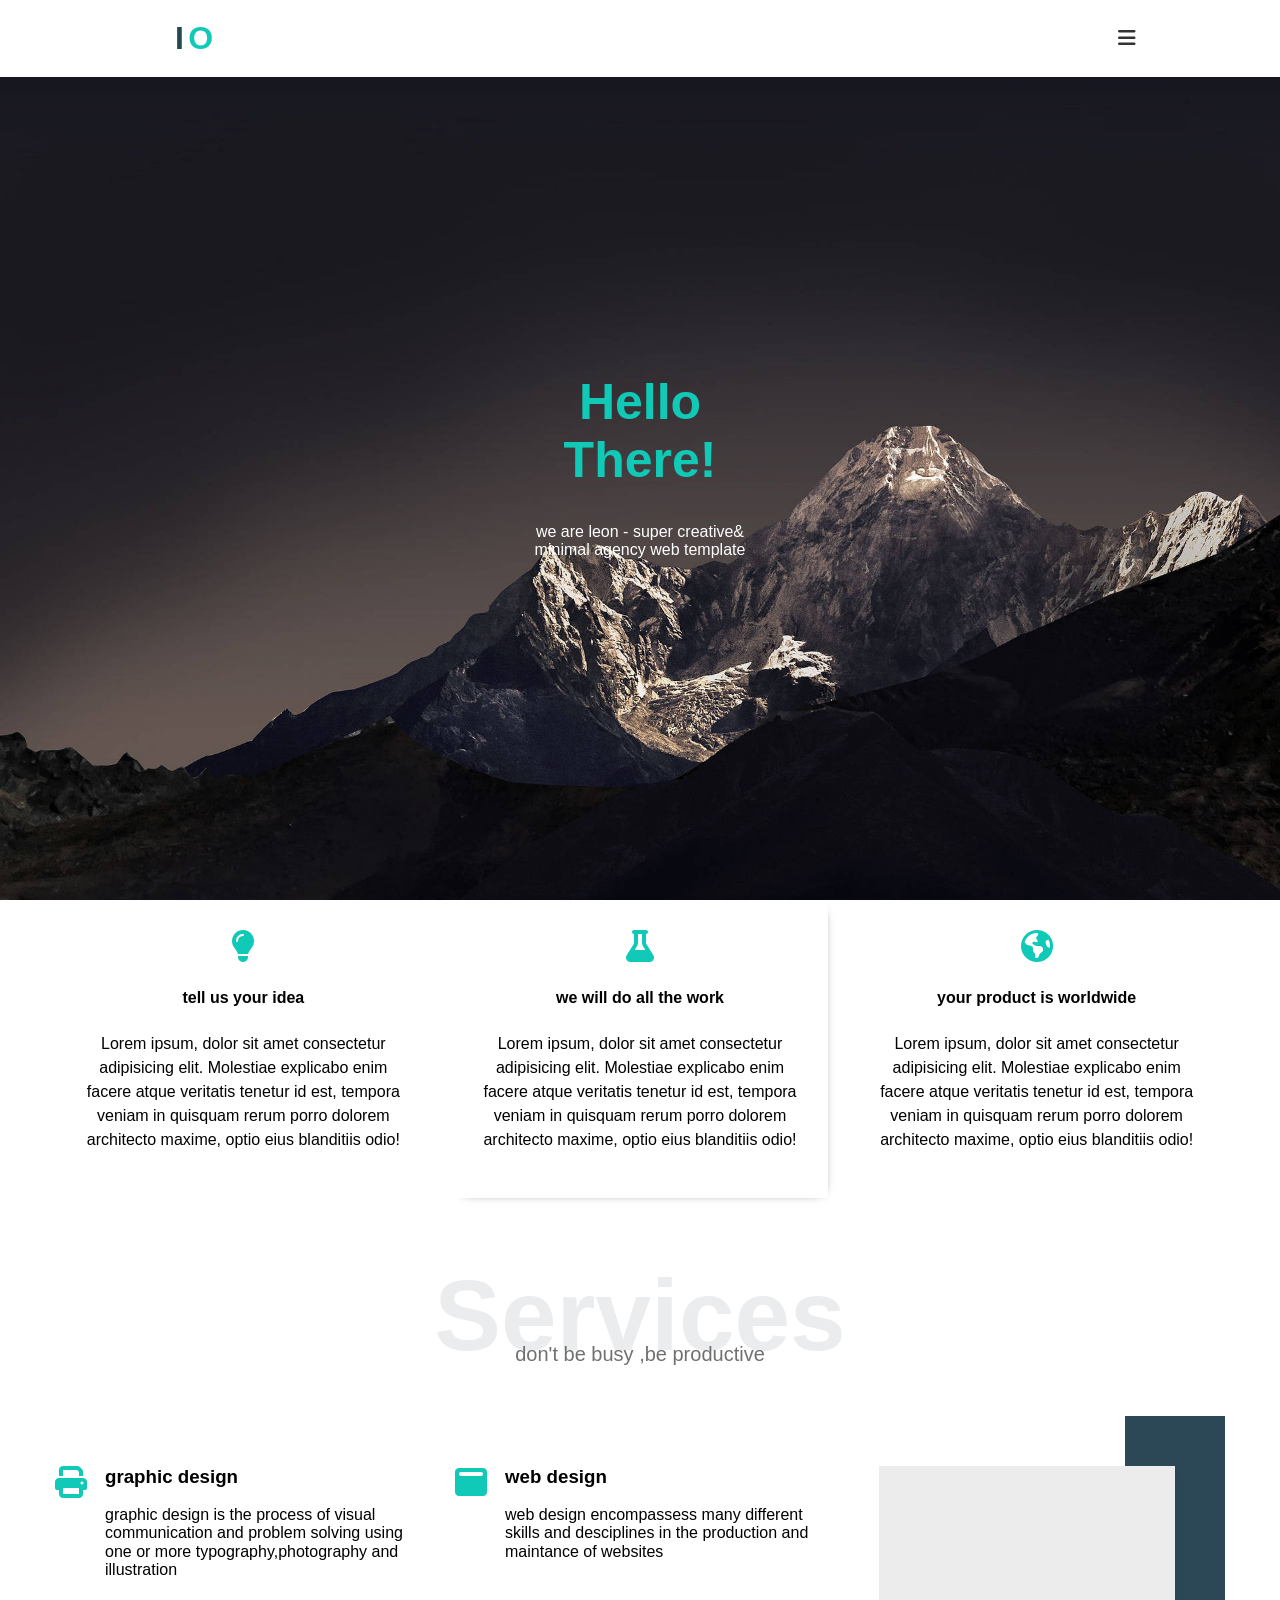
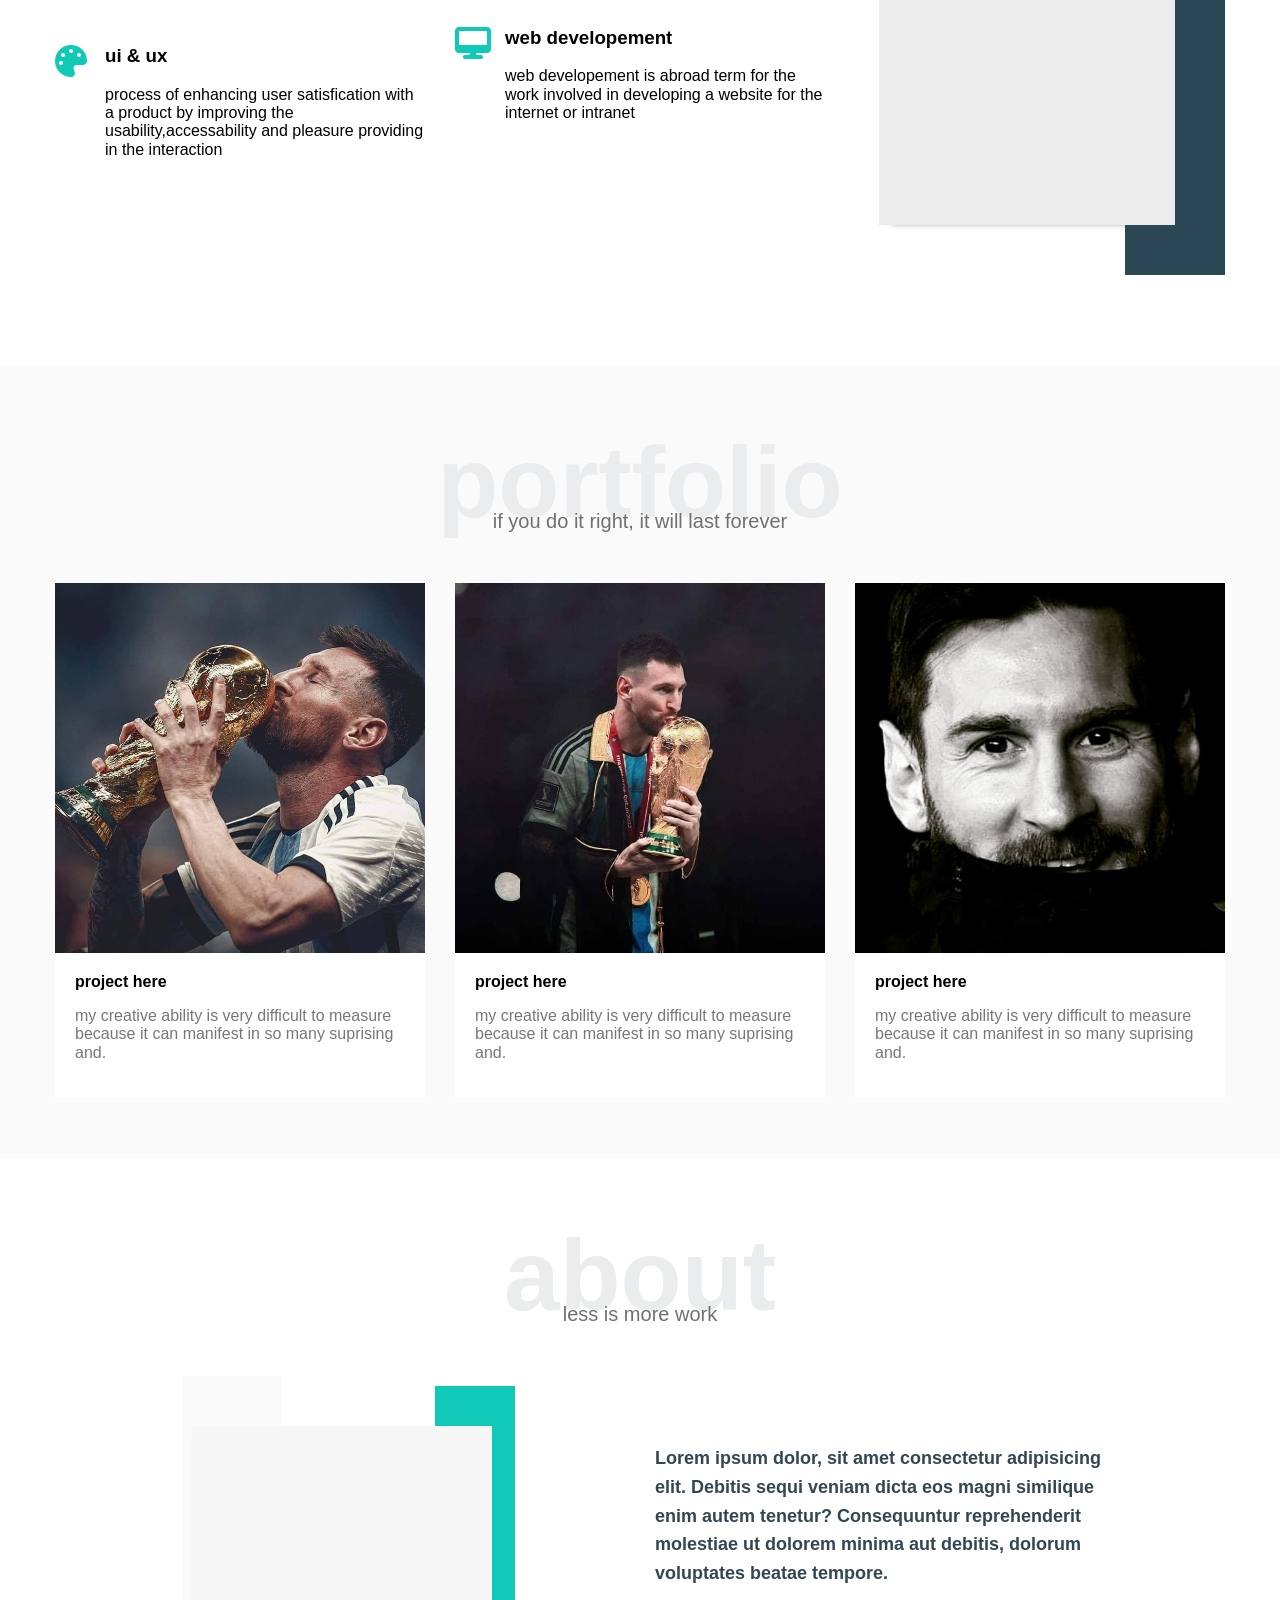
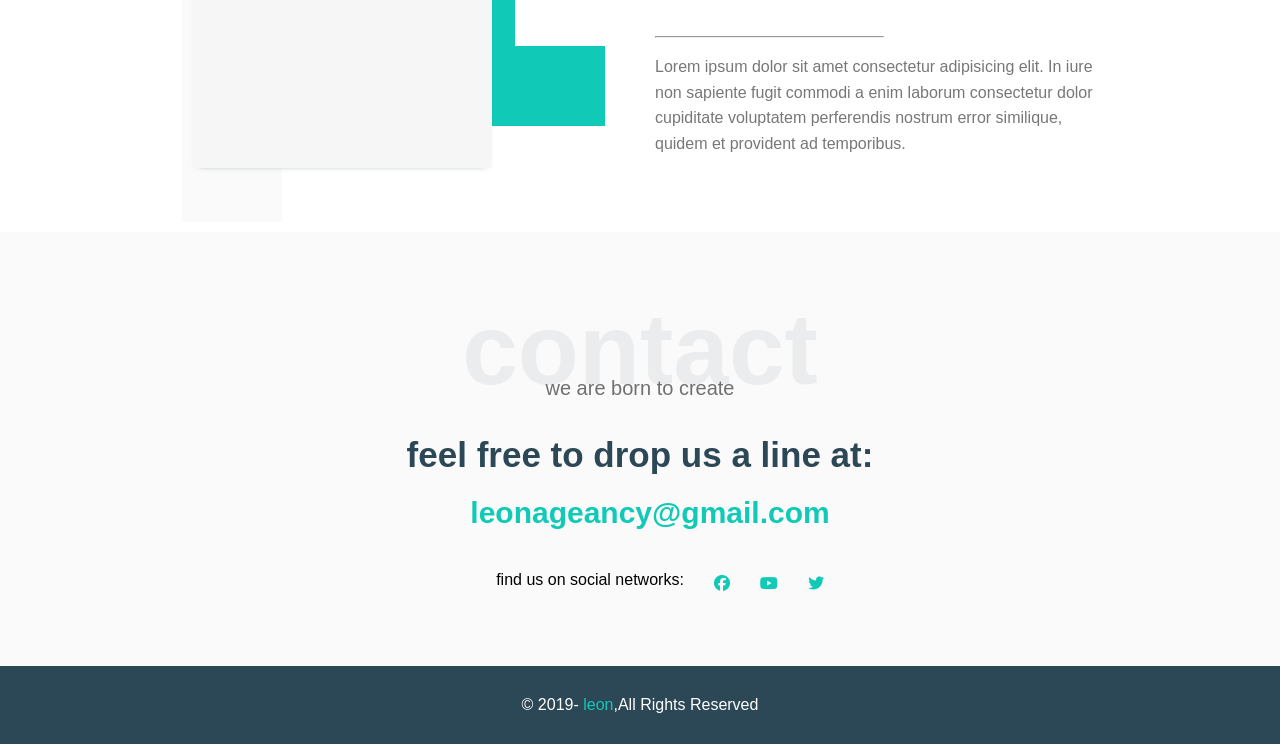
<file: index.html>
<!DOCTYPE html>
<html lang="en">
<head>
    <meta charset="UTF-8">
    <meta name="viewport" content="width=device-width, initial-scale=1.0">
    <link rel="stylesheet" href="css/leon.css">
    <link rel="stylesheet" href="css/normalize.css">
    <link rel="stylesheet" href="https://cdnjs.cloudflare.com/ajax/libs/font-awesome/6.6.0/css/all.min.css"
        integrity="sha512-Kc323vGBEqzTmouAECnVceyQqyqdsSiqLQISBL29aUW4U/M7pSPA/gEUZQqv1cwx4OnYxTxve5UMg5GT6L4JJg=="
        crossorigin="anonymous" referrerpolicy="no-referrer" />
    <title>leon</title>
</head>
<body>
    <!-- start nav -->
    <div class="navbar">
        <div class="shapes">
            <span class="i">I</span>
            <span class="o">O</span>
        </div>       
        <div class="links">
            <div class="icon">
                <i class="fa-solid fa-bars fa-lg"></i>
            </div>
            <div class="list">
                <ul>
                    <li><a href="#services">services</a></li>
                    <li><a href="#portfolio">portfolio</a></li>
                    <li><a href="#about">about</a></li>
                    <li><a href="#contact">contact</a></li>
                </ul>
            </div>
        </div>
    </div>
    <!-- end nav -->
    <!-- start hello -->
    <div class="resept">
        <div class="hello">
            <h1>hello there!</h1>
            <p>we are leon - super creative& minimal agency web template</p> 
        </div>   
    </div>
    <!-- end hello -->
    <div class="sections">
        <div class="container">
            <div><i class="fa-solid fa-lightbulb fa-2x"></i>
                <h4>tell us your idea</h4>
                <p>Lorem ipsum, dolor sit amet consectetur adipisicing elit. Molestiae explicabo enim facere atque veritatis tenetur id est, tempora veniam in quisquam rerum porro dolorem architecto maxime, optio eius blanditiis odio!</p>
            </div>
            <div class="shadow"> <i class="fa-solid fa-flask fa-2x"></i>
                <h4>we will do all the work</h4>
                <p>Lorem ipsum, dolor sit amet consectetur adipisicing elit. Molestiae explicabo enim facere atque veritatis tenetur id est, tempora veniam in quisquam rerum porro dolorem architecto maxime, optio eius blanditiis odio!</p>
            </div>
            <div><i class="fa-solid fa-earth-americas fa-2x"></i>
                <h4>your product is worldwide</h4>
                <p>Lorem ipsum, dolor sit amet consectetur adipisicing elit. Molestiae explicabo enim facere atque veritatis tenetur id est, tempora veniam in quisquam rerum porro dolorem architecto maxime, optio eius blanditiis odio!</p>
            </div>
        </div>
    </div>
    <!-- start services -->
    <div class="services" id="services">
        <div class="container">
            <h2 class="special-heading">Services</h2>
            <p>don't be busy ,be productive</p>
            <div class="content">
                <div class="colum">
                    <div class="ser-iden">
                        <i class="fa-solid fa-print fa-2x"></i>
                        <div class="text">
                            <h3>graphic design</h3>
                            <p>graphic design is the process of visual communication and problem solving using one or more
                                typography,photography and illustration</p>
                        </div>
                    </div>
                    <div class="ser-iden">
                        <i class="fa-solid fa-palette fa-2x"></i>
                        <div class="text"><h3>ui & ux</h3>
                        <p>process of enhancing user satisfication with a product by improving the usability,accessability and pleasure
                            providing in the interaction</p>
                        </div>
                    </div>  
                </div>
                <div class="colum">
                    <div class="ser-iden">
                        <i class="fa-solid fa-window-maximize fa-2x"></i>
                        <div class="text">
                            <h3>web design</h3>
                            <p>web design encompassess many different skills and desciplines in the production and maintance of websites</p>
                        </div>    
                    </div>
                    <div class="ser-iden">
                        <i class="fa-solid fa-desktop fa-2x"></i>
                        <div class="text">
                            <h3>web developement</h3>
                            <p>web developement is abroad term for the work involved in developing a website for the internet or intranet</p>
                        </div>
                    </div>
                </div>
                <div class="colum">
                    <div class="image"></div>
                </div>
            </div>
        </div>
    </div>
    <div class="portfolio" id="portfolio">
        <div class="container">
            <h2 class="special-heading">portfolio</h2>
            <p>if you do it right, it will last forever</p>
            <div class="content">
                <div class="card">
                    <img src="images/FB_IMG_1671471545393.jpg" alt="">
                    <div class="text">
                        <h4>project here</h4>
                        <p>my creative ability is very difficult to measure because it can manifest in so many suprising and.</p>
                    </div>
                </div>
                <div class="card">
                    <img src="images/FB_IMG_1671519373834.jpg" alt="">
                    <div class="text">
                        <h4>project here</h4>
                        <p>my creative ability is very difficult to measure because it can manifest in so many suprising and.</p>
                    </div>
                </div>
                <div class="card">
                    <img src="images/IMG_20210803_124823_183.jpg" alt="">
                    <div class="text">
                        <h4>project here</h4>
                        <p>my creative ability is very difficult to measure because it can manifest in so many suprising and.</p>
                    </div>
                </div>
            </div>
        </div>
    </div>
    <div class="about" id="about">
        <div class="container">
            <h2 class="special-heading">about</h2>
            <p>less is more work</p>
            <div class="width80">
                <div class="content">
                    <div class="col">
                        <div class="imag">
                            <div class="in-image"></div>
                        </div>
                    </div>
                    <div class="col">
                        <p>Lorem ipsum dolor, sit amet consectetur adipisicing elit. Debitis sequi veniam dicta eos magni similique enim
                            autem tenetur? Consequuntur reprehenderit molestiae ut dolorem minima aut debitis, dolorum voluptates beatae
                            tempore.</p>
                        <hr>
                        <p>Lorem ipsum dolor sit amet consectetur adipisicing elit. In iure non sapiente fugit commodi a enim laborum
                            consectetur dolor cupiditate voluptatem perferendis nostrum error similique, quidem et provident ad
                            temporibus.</p>
                    </div>
                </div>
            </div>
        </div>
    </div>
    <div class="contact" id="contact">
        <div class="container">
            <h2 class="special-heading">contact</h2>
            <p>we are born to create</p>
            <div class="content">
                <div class="one"><p>feel free to drop us a line at:</p></div>
                <div class="two"><a href="https://google.com" target="_blank">leonageancy@gmail.com</a></div>
                <div class="three">
                    <p>find us on social networks:</p>
                    <i class="fa-brands fa-facebook"></i>
                    <i class="fa-brands fa-youtube"></i>
                    <i class="fa-brands fa-twitter"></i>
                </div>
            </div>
        </div>
    </div>
    <div class="foot">
        <div class="container">
            <footer>&copy; 2019- <span>leon</span>,All Rights Reserved</footer>
        </div>
    </div>

    
</body>
</html>
</file>
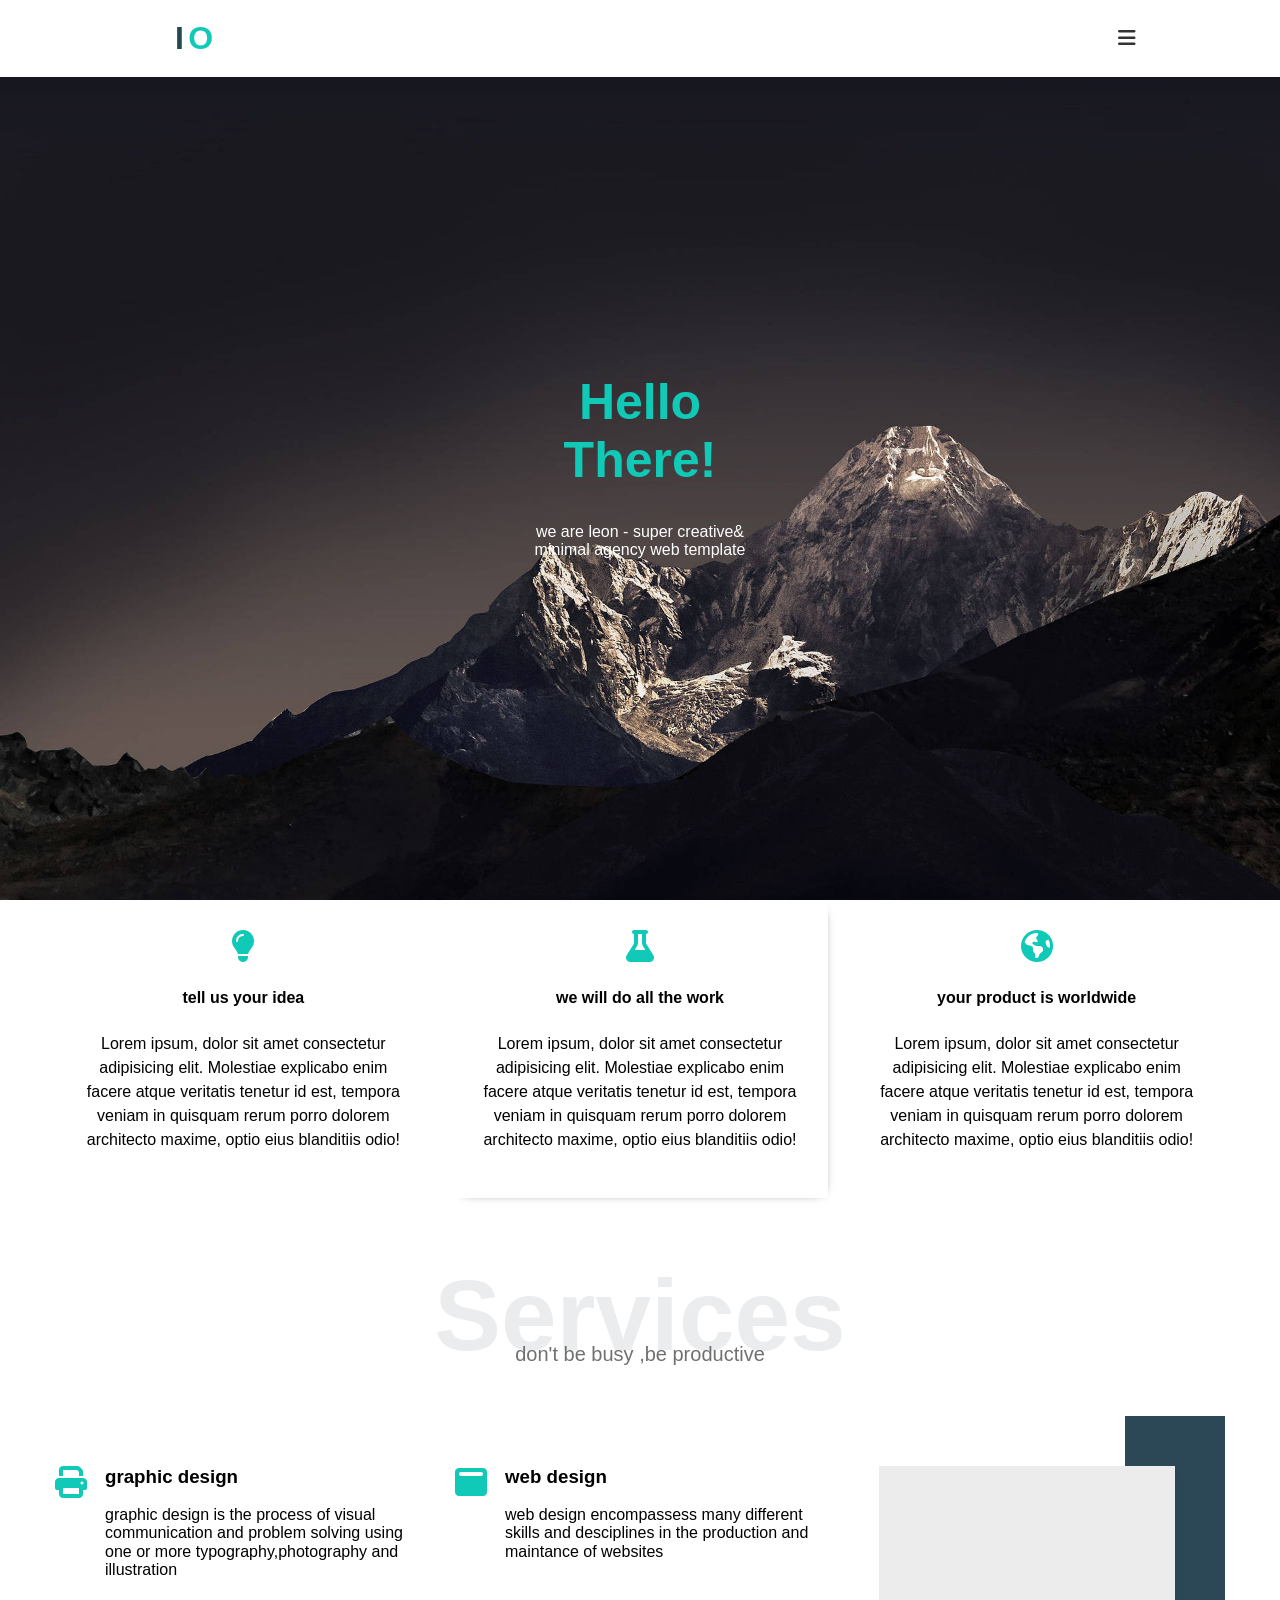
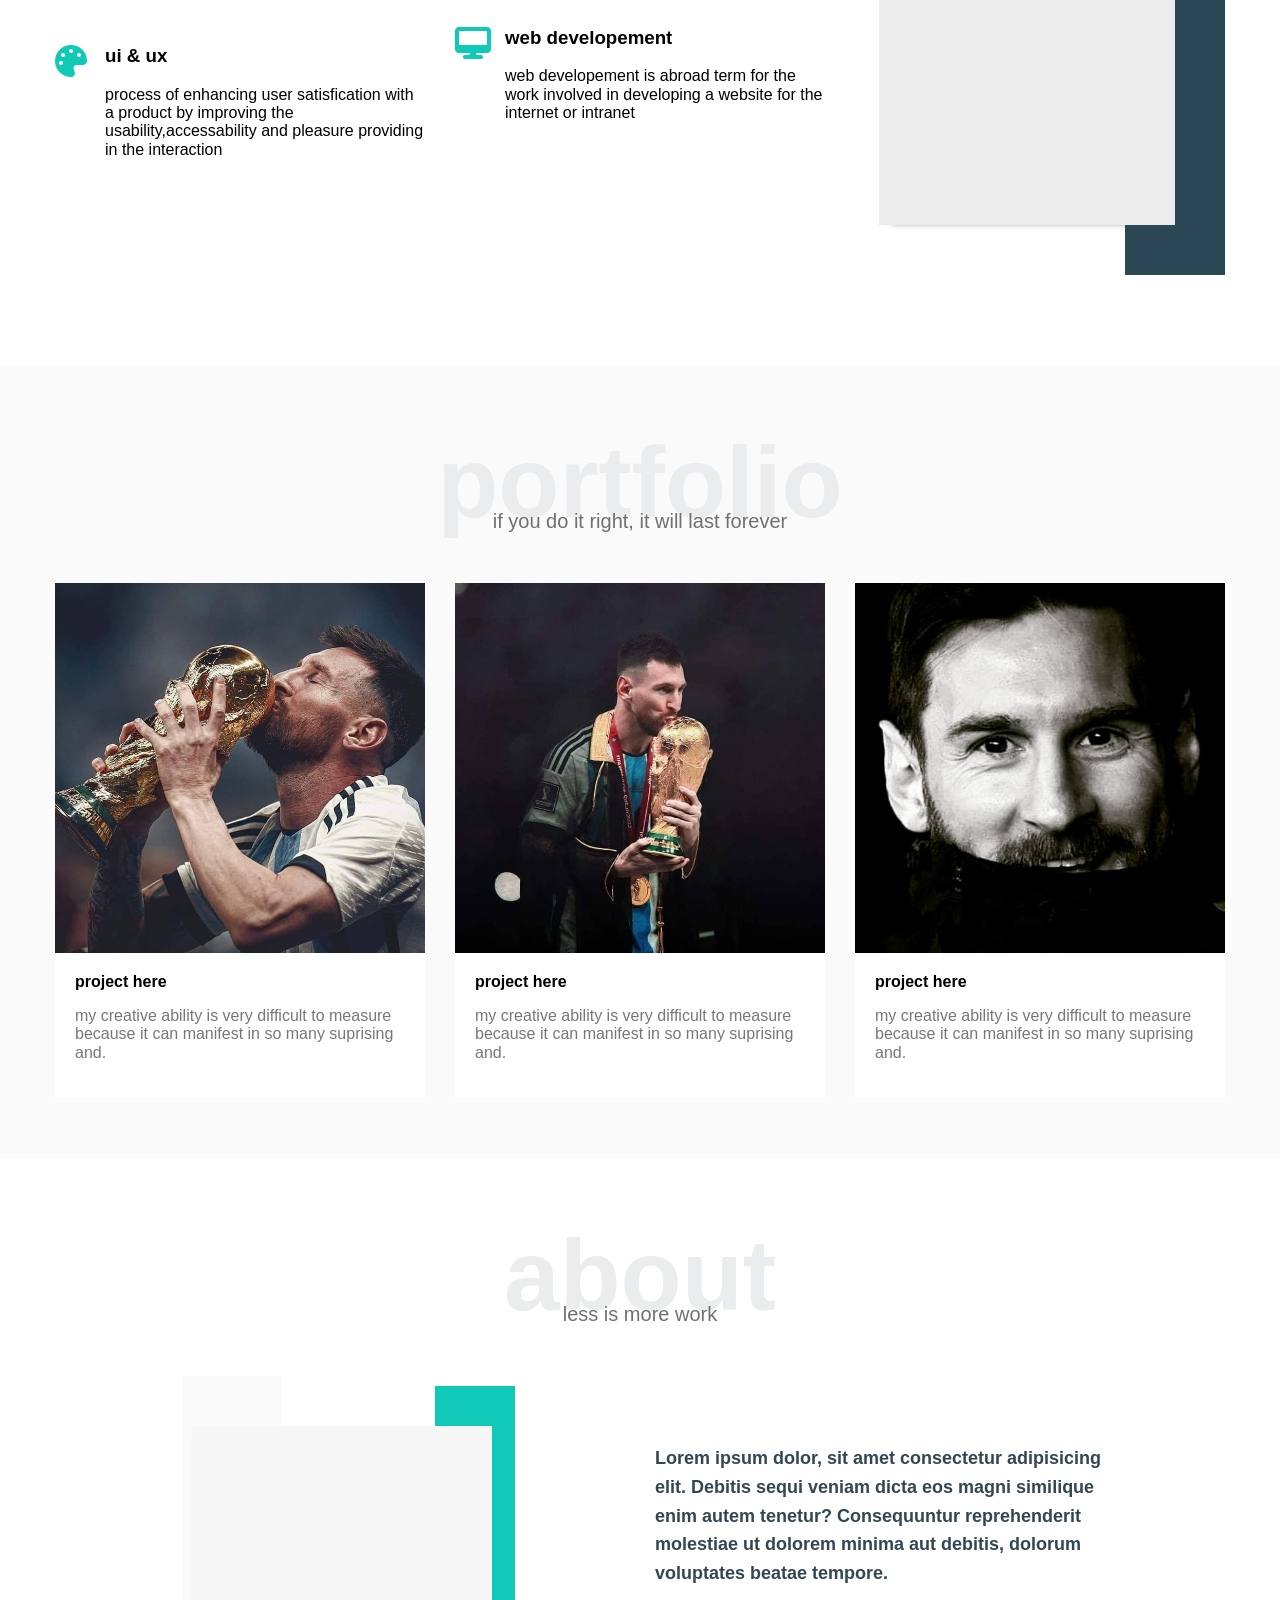
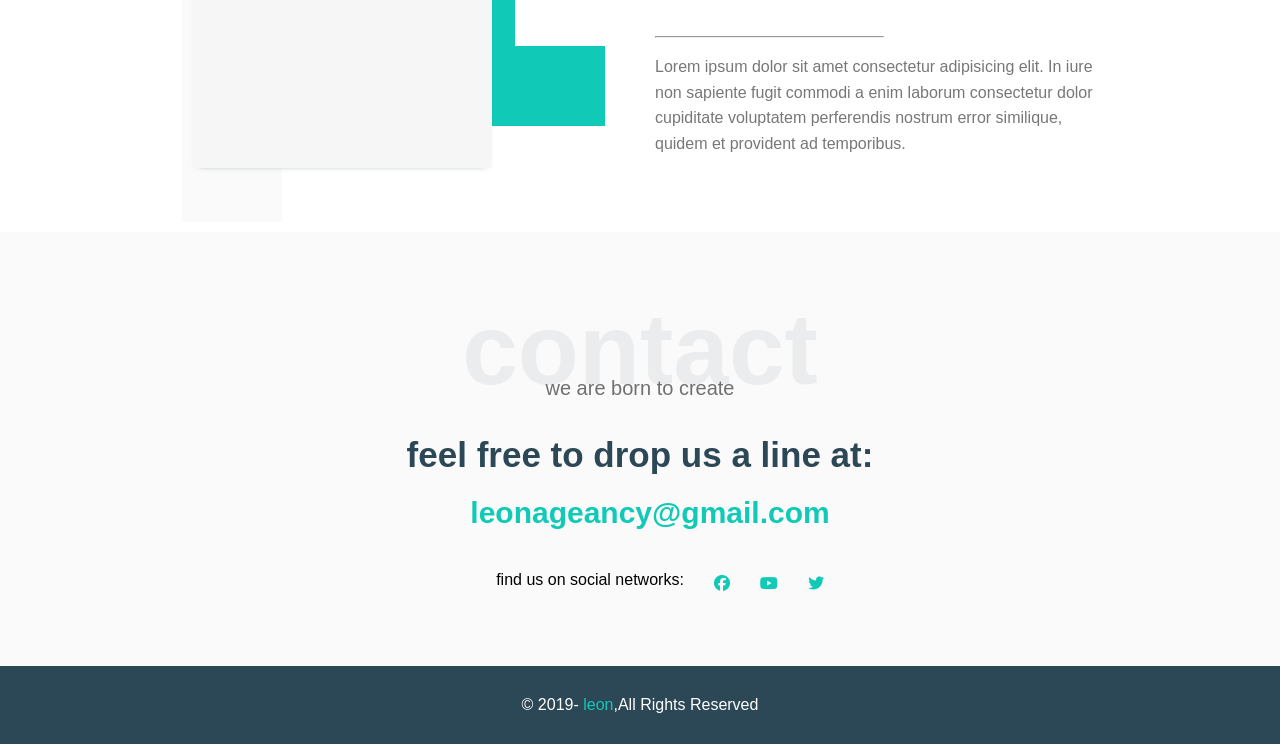
<file: leon.html>
<!DOCTYPE html>
<html lang="en">
<head>
    <meta charset="UTF-8">
    <meta name="viewport" content="width=device-width, initial-scale=1.0">
    <link rel="stylesheet" href="css/leon.css">
    <link rel="stylesheet" href="css/normalize.css">
    <link rel="stylesheet" href="https://cdnjs.cloudflare.com/ajax/libs/font-awesome/6.6.0/css/all.min.css"
        integrity="sha512-Kc323vGBEqzTmouAECnVceyQqyqdsSiqLQISBL29aUW4U/M7pSPA/gEUZQqv1cwx4OnYxTxve5UMg5GT6L4JJg=="
        crossorigin="anonymous" referrerpolicy="no-referrer" />
    <title>leon</title>
</head>
<body>
    <!-- start nav -->
    <div class="navbar">
        <div class="shapes">
            <span class="i">I</span>
            <span class="o">O</span>
        </div>       
        <div class="links">
            <div class="icon">
                <i class="fa-solid fa-bars fa-lg"></i>
            </div>
            <div class="list">
                <ul>
                    <li><a href="#services">services</a></li>
                    <li><a href="#portfolio">portfolio</a></li>
                    <li><a href="#about">about</a></li>
                    <li><a href="#contact">contact</a></li>
                </ul>
            </div>
        </div>
    </div>
    <!-- end nav -->
    <!-- start hello -->
    <div class="resept">
        <div class="hello">
            <h1>hello there!</h1>
            <p>we are leon - super creative& minimal agency web template</p> 
        </div>   
    </div>
    <!-- end hello -->
    <div class="sections">
        <div class="container">
            <div><i class="fa-solid fa-lightbulb fa-2x"></i>
                <h4>tell us your idea</h4>
                <p>Lorem ipsum, dolor sit amet consectetur adipisicing elit. Molestiae explicabo enim facere atque veritatis tenetur id est, tempora veniam in quisquam rerum porro dolorem architecto maxime, optio eius blanditiis odio!</p>
            </div>
            <div class="shadow"> <i class="fa-solid fa-flask fa-2x"></i>
                <h4>we will do all the work</h4>
                <p>Lorem ipsum, dolor sit amet consectetur adipisicing elit. Molestiae explicabo enim facere atque veritatis tenetur id est, tempora veniam in quisquam rerum porro dolorem architecto maxime, optio eius blanditiis odio!</p>
            </div>
            <div><i class="fa-solid fa-earth-americas fa-2x"></i>
                <h4>your product is worldwide</h4>
                <p>Lorem ipsum, dolor sit amet consectetur adipisicing elit. Molestiae explicabo enim facere atque veritatis tenetur id est, tempora veniam in quisquam rerum porro dolorem architecto maxime, optio eius blanditiis odio!</p>
            </div>
        </div>
    </div>
    <!-- start services -->
    <div class="services" id="services">
        <div class="container">
            <h2 class="special-heading">Services</h2>
            <p>don't be busy ,be productive</p>
            <div class="content">
                <div class="colum">
                    <div class="ser-iden">
                        <i class="fa-solid fa-print fa-2x"></i>
                        <div class="text">
                            <h3>graphic design</h3>
                            <p>graphic design is the process of visual communication and problem solving using one or more
                                typography,photography and illustration</p>
                        </div>
                    </div>
                    <div class="ser-iden">
                        <i class="fa-solid fa-palette fa-2x"></i>
                        <div class="text"><h3>ui & ux</h3>
                        <p>process of enhancing user satisfication with a product by improving the usability,accessability and pleasure
                            providing in the interaction</p>
                        </div>
                    </div>  
                </div>
                <div class="colum">
                    <div class="ser-iden">
                        <i class="fa-solid fa-window-maximize fa-2x"></i>
                        <div class="text">
                            <h3>web design</h3>
                            <p>web design encompassess many different skills and desciplines in the production and maintance of websites</p>
                        </div>    
                    </div>
                    <div class="ser-iden">
                        <i class="fa-solid fa-desktop fa-2x"></i>
                        <div class="text">
                            <h3>web developement</h3>
                            <p>web developement is abroad term for the work involved in developing a website for the internet or intranet</p>
                        </div>
                    </div>
                </div>
                <div class="colum">
                    <div class="image"></div>
                </div>
            </div>
        </div>
    </div>
    <div class="portfolio" id="portfolio">
        <div class="container">
            <h2 class="special-heading">portfolio</h2>
            <p>if you do it right, it will last forever</p>
            <div class="content">
                <div class="card">
                    <img src="images/FB_IMG_1671471545393.jpg" alt="">
                    <div class="text">
                        <h4>project here</h4>
                        <p>my creative ability is very difficult to measure because it can manifest in so many suprising and.</p>
                    </div>
                </div>
                <div class="card">
                    <img src="images/FB_IMG_1671519373834.jpg" alt="">
                    <div class="text">
                        <h4>project here</h4>
                        <p>my creative ability is very difficult to measure because it can manifest in so many suprising and.</p>
                    </div>
                </div>
                <div class="card">
                    <img src="images/IMG_20210803_124823_183.jpg" alt="">
                    <div class="text">
                        <h4>project here</h4>
                        <p>my creative ability is very difficult to measure because it can manifest in so many suprising and.</p>
                    </div>
                </div>
            </div>
        </div>
    </div>
    <div class="about" id="about">
        <div class="container">
            <h2 class="special-heading">about</h2>
            <p>less is more work</p>
            <div class="width80">
                <div class="content">
                    <div class="col">
                        <div class="imag">
                            <div class="in-image"></div>
                        </div>
                    </div>
                    <div class="col">
                        <p>Lorem ipsum dolor, sit amet consectetur adipisicing elit. Debitis sequi veniam dicta eos magni similique enim
                            autem tenetur? Consequuntur reprehenderit molestiae ut dolorem minima aut debitis, dolorum voluptates beatae
                            tempore.</p>
                        <hr>
                        <p>Lorem ipsum dolor sit amet consectetur adipisicing elit. In iure non sapiente fugit commodi a enim laborum
                            consectetur dolor cupiditate voluptatem perferendis nostrum error similique, quidem et provident ad
                            temporibus.</p>
                    </div>
                </div>
            </div>
        </div>
    </div>
    <div class="contact" id="contact">
        <div class="container">
            <h2 class="special-heading">contact</h2>
            <p>we are born to create</p>
            <div class="content">
                <div class="one"><p>feel free to drop us a line at:</p></div>
                <div class="two"><a href="https://google.com" target="_blank">leonageancy@gmail.com</a></div>
                <div class="three">
                    <p>find us on social networks:</p>
                    <i class="fa-brands fa-facebook"></i>
                    <i class="fa-brands fa-youtube"></i>
                    <i class="fa-brands fa-twitter"></i>
                </div>
            </div>
        </div>
    </div>
    <div class="foot">
        <div class="container">
            <footer>&copy; 2019- <span>leon</span>,All Rights Reserved</footer>
        </div>
    </div>

    
</body>
</html>
</file>
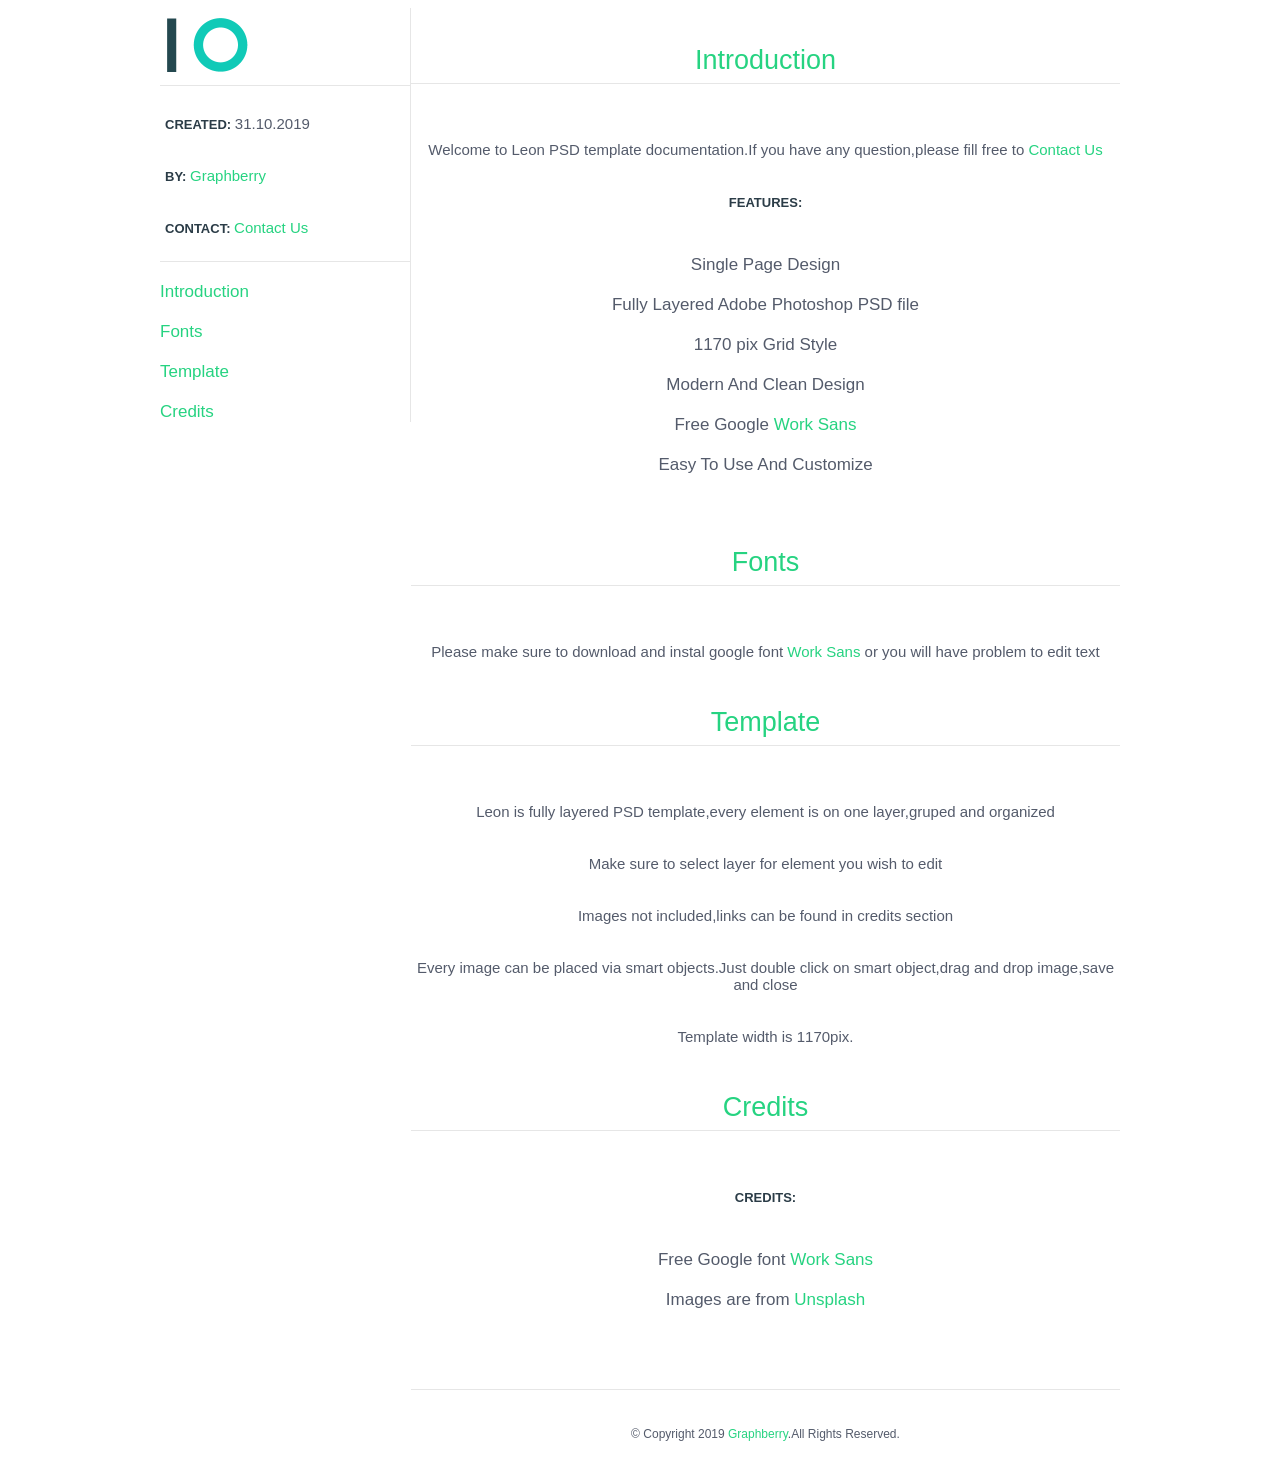
<file: 0.96739400 1572816431Leon - PSD Agency Template/Help/Help.html>
<!DOCTYPE html>
<html>
<head>
	<meta charset="utf-8">
	<title>Leon - Simple Agency PSD Template</title>
    <link rel="stylesheet" href="assets/style.css">
</head>
<body>
	<div class="container">
		<div class="side">
			<div class="info">
				<a href="http://www.graphberry.com"><img src="assets/logo.png"></a>
				<p><b>CREATED: </b> 31.10.2019</p>
				<p><b>BY: </b><a href="http://www.graphberry.com"> Graphberry</a></p>
				<p><b>CONTACT: </b><a href="http://www.graphberry.com/pages/contact"> Contact Us</a></p>
			</div>
			<div class="menu">
				<li>
					<a href="#1">Introduction</a>
				</li>
				<li>
					<a href="#2">Fonts</a>
				</li>
				<li>
					<a href="#3">Template</a>
				</li>
				<li>
					<a href="#4">Credits</a>
				</li>
			</div>
		</div>
		<div class="content">
			<div id="1">
			    <p class="title">Introduction</p>
				<div class="intro-info">
					<p>Welcome to Leon PSD template documentation.If you have any question,please fill free to <a href="http://www.graphberry.com/pages/contact">Contact Us</a></p>
				<p><b>FEATURES: </b>
					<li>Single Page Design</li>
					<li>Fully Layered Adobe Photoshop PSD file</li>
					<li>1170 pix Grid Style</li>
					<li>Modern And Clean Design</li>
					<li>Free Google <a href="https://fonts.google.com/specimen/Work+Sans?selection.family=Work+Sans">Work Sans</a></li>
					<li>Easy To Use And Customize</li>
				</p>
				</div>
		    </div>

			<div id="2">
			    <p class="title">Fonts</p>
				<div class="intro-info">
					<p>Please make sure to download and instal google font <a href="https://fonts.google.com/specimen/Work+Sans?selection.family=Work+Sans">Work Sans</a> or you will have problem to edit text</p>
				</div>
		    </div>

			<div id="3">
			    <p class="title">Template</p>
				<div class="intro-info">
					<p>Leon is fully layered PSD template,every element is on one layer,gruped and organized</p>
					<p>Make sure to select layer for element you wish to edit</p>
                    <p>Images not included,links can be found in credits section</p>
                    <p>Every image can be placed via smart objects.Just double click on smart object,drag and drop image,save and close</p>
                    <p>Template width is 1170pix.</p>
				</div>
		    </div>

			<div id="4">
			    <p class="title">Credits</p>
				<div class="intro-info">
					<p><b>CREDITS:</b>
						<li>Free Google font <a href="https://fonts.google.com/specimen/Work+Sans?selection.family=Work+Sans">Work Sans</a></li>
                        <li>Images are from <a href="https://unsplash.com/">Unsplash</a></li>
                    </p>
				</div>
		    </div>

			<div>
				<p class="title"></p>
				<div class="footer">
					<p>© Copyright 2019 <a href="http://www.graphberry.com">Graphberry</a>.All Rights Reserved.</p>
				</div>
			</div>
		</div>
	</div>






</body>
</html>
</file>
<file: css/leon.css>
html{
    scroll-behavior: smooth;
}
.container{
    margin: auto;
}
.special-heading{
    color: #ebeced;
    font-size: 100px;
    text-align: center;
    margin: 0;
}
.special-heading + p{
    color: #707070;
    margin: -30px 0 0;
    font-size: 20px;
    text-align: center;
}
@media (max-width:767px){
    .special-heading{
        font-size: 60px;
    }
    .special-heading + p{
        margin-top: -20px;
    }
    .portfolio{
        margin-top: 50px;
    }
}
@media (min-width:768px){
    .container{
        width: 750px;
    }
}
@media (min-width:992px) {
    .container {
        width: 970px;
    }
}
@media (min-width:1200px) {
    .container {
        width: 1170px;
    }
}
body{
    font-family: 'Gill Sans', 'Gill Sans MT', Calibri, 'Trebuchet MS', sans-serif;
}
.navbar{
    padding: 20px;
    display: flex;
    justify-content: space-between;
    align-items: center;
}
.navbar .shapes{
    margin-left: 10%;
    width: 100px;
    height: 100%;
    text-align: center;
}
.navbar .shapes span{
    font-size: xx-large;
    font-weight: bold;   
}
.navbar .shapes .i{
    color: #24484f;
}
.navbar .shapes .o{
    color: #10cab7;
}
.navbar .links{
    margin-right: 10%;
    position: relative;
}
.navbar .links .icon {
    color:#333 ;
}
.navbar .links .list{

    display: none;

}
.navbar .links .list ul {
    list-style: none;
    margin: 0;
    padding: 0;
    background-color: #bba9a9;
    position: absolute;
    right: 0;
    min-width: 200px;
    z-index: 1;
    top: calc(100% + 15px);
}
.navbar .links .list ul::before{
    content: "";
    border: 15px solid;
    border-color: transparent transparent #bba9a9 transparent;
    position: absolute;
    top: -30px;
    right: 0;
}
.navbar .links .list ul li{
    padding: 15px;
    transition: .3s;
}
.navbar .links .list ul li:hover{
    margin-left: 20px;
}
.navbar .links .list ul li a{
    text-decoration: none;
    color: #333;
}
.navbar .links ul li:not(:last-child) {
    border-bottom: 1px solid #ddd;
}
.navbar .links:hover .list{
    display: block;
}
.resept{
    height: calc(100vh - 76.8px);
    background-image: url("../images/a-stunning-view-of-a-black-mountain-bq5qj3ycvaoc7zoe.jpg");
    background-size: cover;
}
.resept .hello{
    text-align: center;
        width: 250px;
        background-color: inherit;
        padding-top: 30px;
        position: absolute;
        color: white;
        left: 50%;
        top: 50%;
        transform: translate(-50%, -50%);
}
.resept .hello h1{
    margin-top: 20px;
    text-transform: capitalize;
    font-weight: bolder;
    color: #10cab7;
    font-size: 50px;
}
.sections{
    padding-top: 60px 0;
}
.sections .container {
    display: grid;
    grid-template-columns: repeat(auto-fill,minmax(300px,1fr));
    grid-gap: 20px;
}
.sections .container div{
    padding: 30px;
    text-align: center;
    line-height: 1.5;
}
.sections .container .shadow{
    box-shadow: 3px 3px 11px -10px black;
}
.sections .container div i{
    color:#10cab7 ;
}
.services .container .content{
    display: grid;
    grid-template-columns: repeat(auto-fill, minmax(300px, 1fr));
    grid-gap: 30px;
    margin-top: 100px;
}
.services{
    padding: 60px 0;
}
.services .container .content .ser-iden{
    display: flex;
    margin-bottom:50px ;
}
@media (max-width:1190px){
    .services .container .content .ser-iden{
        flex-direction: column;
        text-align: center;
    }
}
.services .container .content .ser-iden .text{
    flex: 1;
}
.services .container .content .ser-iden i{
    flex-basis: 50px;
    color: #10cab7;
}
.services .container .content .ser-iden h3{
    margin-top: 0;
}
.services .container .content .colum{
    position: relative;
}
.services .container .content .image::after{
    content: "";
    width: 100px;
    height: calc(100% + 100px);
    position: absolute;
    background-color: #2c4755;
    right: 0;
    top: -50px;
}
.services .container .content .image::before{
    content: "";
    width: 80%;
    height: 200px;
    position: absolute;
    background-color: #ececec;
    right: 50px;
    height: 100%;
    z-index: 2;
    box-shadow: 5px 4px 7px -7px #2c4755;
}
@media (max-width:992px){
    .services .container .content .image::after,.image::before{
        display: none;
    }
    .about .container .content .imag::after,.imag::before{
        display: none;
    }
}
.portfolio{
    padding: 60px 0;
    margin-top: 80px;
    background-color: #fafafa;
}
.portfolio .container .content{
    padding-top: 50px;
    display: grid;
    grid-template-columns: repeat(auto-fill, minmax(300px, 1fr));
    grid-gap: 30px;
}
.portfolio .container .content .card{
    background-color: white;
}
.portfolio .container .content .card:hover{
    cursor: pointer;
    transform: scale(1.1);
        transition-duration: 1s;
        transition-delay: 2ms;
}
.portfolio .container .content .card img{
    width: 100%;
}
.portfolio .container .content .card h4{
    margin: 0;
}
.portfolio .container .content .card p{
    color: #777;
}
.portfolio .container .content .card .text{
    margin-top: -5px;
    padding: 20px; 
}
.about{
    padding: 60px 0;
}
.about .container .width80{
    width: 80%;
    margin: auto;
}
.about .container .content{
    display: grid;
    grid-template-columns: repeat(auto-fill, minmax(300px, 1fr));
    grid-gap: 30px;
    margin-top: 100px; 
}
.about .container .content .col {
    max-width: 100%;
    position: relative;
 }
 .about .container .content .col .imag .in-image{
    width: 300px;
        position: absolute;
        background-color: #f6f6f6;
        left: 20px;
        height: 90%;
        z-index: 3;
        box-shadow: 0px 3px 7px -7px #2c4755;
 }
.about .container .content .col .imag::before{
    content: "";
    width: 100px;
    height: calc(100% + 100px);
    position: absolute;
    background-color: #fafafa;
    left: 10px;
    z-index: -2;
    top: -50px;
 }
.about .container .content .col .imag::after{
    content: "";
    width: 90px;
    position: absolute;
    right: 20px;
    top: -40px;
    height: 75%;
    z-index: -1;
    border-left: 80px solid #10cab7;
    border-bottom: 80px solid #10cab7;
}
.about .container .content .col :first-child{
    font-size: large;
    font-weight: 800;
    line-height: 1.6;
    padding-bottom: 30px;
    color: #334752;
}
.about .container .content .col hr{
    color: #10cab7;
    width: 50%;
    margin-left: 0;
}
.about .container .content .col :last-child{
    font-weight: 500;
    line-height: 1.6;
    color: #777;
}
.contact{
    background-color: #fafafa;
    padding: 60px 0;
}
.contact .container .content{
    display: grid;    
    gap: 5px;
    text-align: center;
}
.contact .container .content .one{
    font-size: 35px;
    font-weight: bold;
    color: #2c4755;
    margin-bottom: -20px;
}
.contact .container .content .two{
    margin-left: 20px;
    margin-bottom: 20px;
}
.contact .container .content a{
    text-decoration: none;
    font-size: 30px;
    font-weight: bold;
    color: #10cab7;  
}
.contact .container .content .three{
    margin-left: 40px;
    display: flex;
    flex-direction: row;
    justify-content: center;
    flex-wrap: wrap;
}
.contact .container .content .three i{
    margin-top: 20px;
    margin-left: 30px;
    color: #10cab7;
}
.contact .container .content .three i:hover{
    cursor: pointer;
}
.foot{
    background-color: #2c4755;
    text-align: center; 
    position: relative;
    padding: 30px;
    color: white;
}
.foot footer span{
    color: #10cab7;
}
</file>
<file: 0.96739400 1572816431Leon - PSD Agency Template/Help/assets/style.css>
.info a {
	text-decoration:none;
	font-family:Arial;
	color:#26D381;
	font-size:15px;
}
a:hover {
	color:#00E1FF;
}
b {
	color:#2B3C47;
	font-family:Arial;
	font-size:13px;
}
p {
	color:#545B6B;
	font-family:Arial;
	font-size:15px;
	padding:10px 5px;
}
.container {
	width:960px;
	margin:0 auto;
}
.side {
	float:left;
	width:250px;
	border-right:1px solid #E6E6E6;
	position:fixed;
}
.content {
	float:right;
	width:709px;
}
.side img {
	width:150px;
	height:60px;
	border-bottom:1px solid #E6E6E6;
	padding:7px 100px 10px 0px;
}
.info {
	border-bottom:1px solid #E6E6E6;
}
li {
	list-style:none;
	padding-top:20px;
	color:#545B6B;
	font-family:Arial;
}
li a {
	font-size:17px;
	text-decoration:none;
	color:#26D381;
}
li a:hover {
	color:#00E1FF;
}	
.title {
	color:#26D381;
	text-align:center;
	font-size:27px;
	border-bottom:1px solid #E6E6E6;
	padding-bottom:7px;
}
.intro-info {
	text-align:center;
	padding-top:5px;
}
.intro-info a {
	color:#26D381;
	text-decoration:none;
}
.intro-info a:hover {
	color:#00E1FF;
}	
.intro-info li {
	font-size:17px;
}	
.footer p {
	font-size:12px;
	color:#545B6B;
	text-align:center;
}
.footer a {
	color:#26D381;
	text-decoration:none;
}
.footer a:hover {
	color:#00E1FF;
}
</file>
